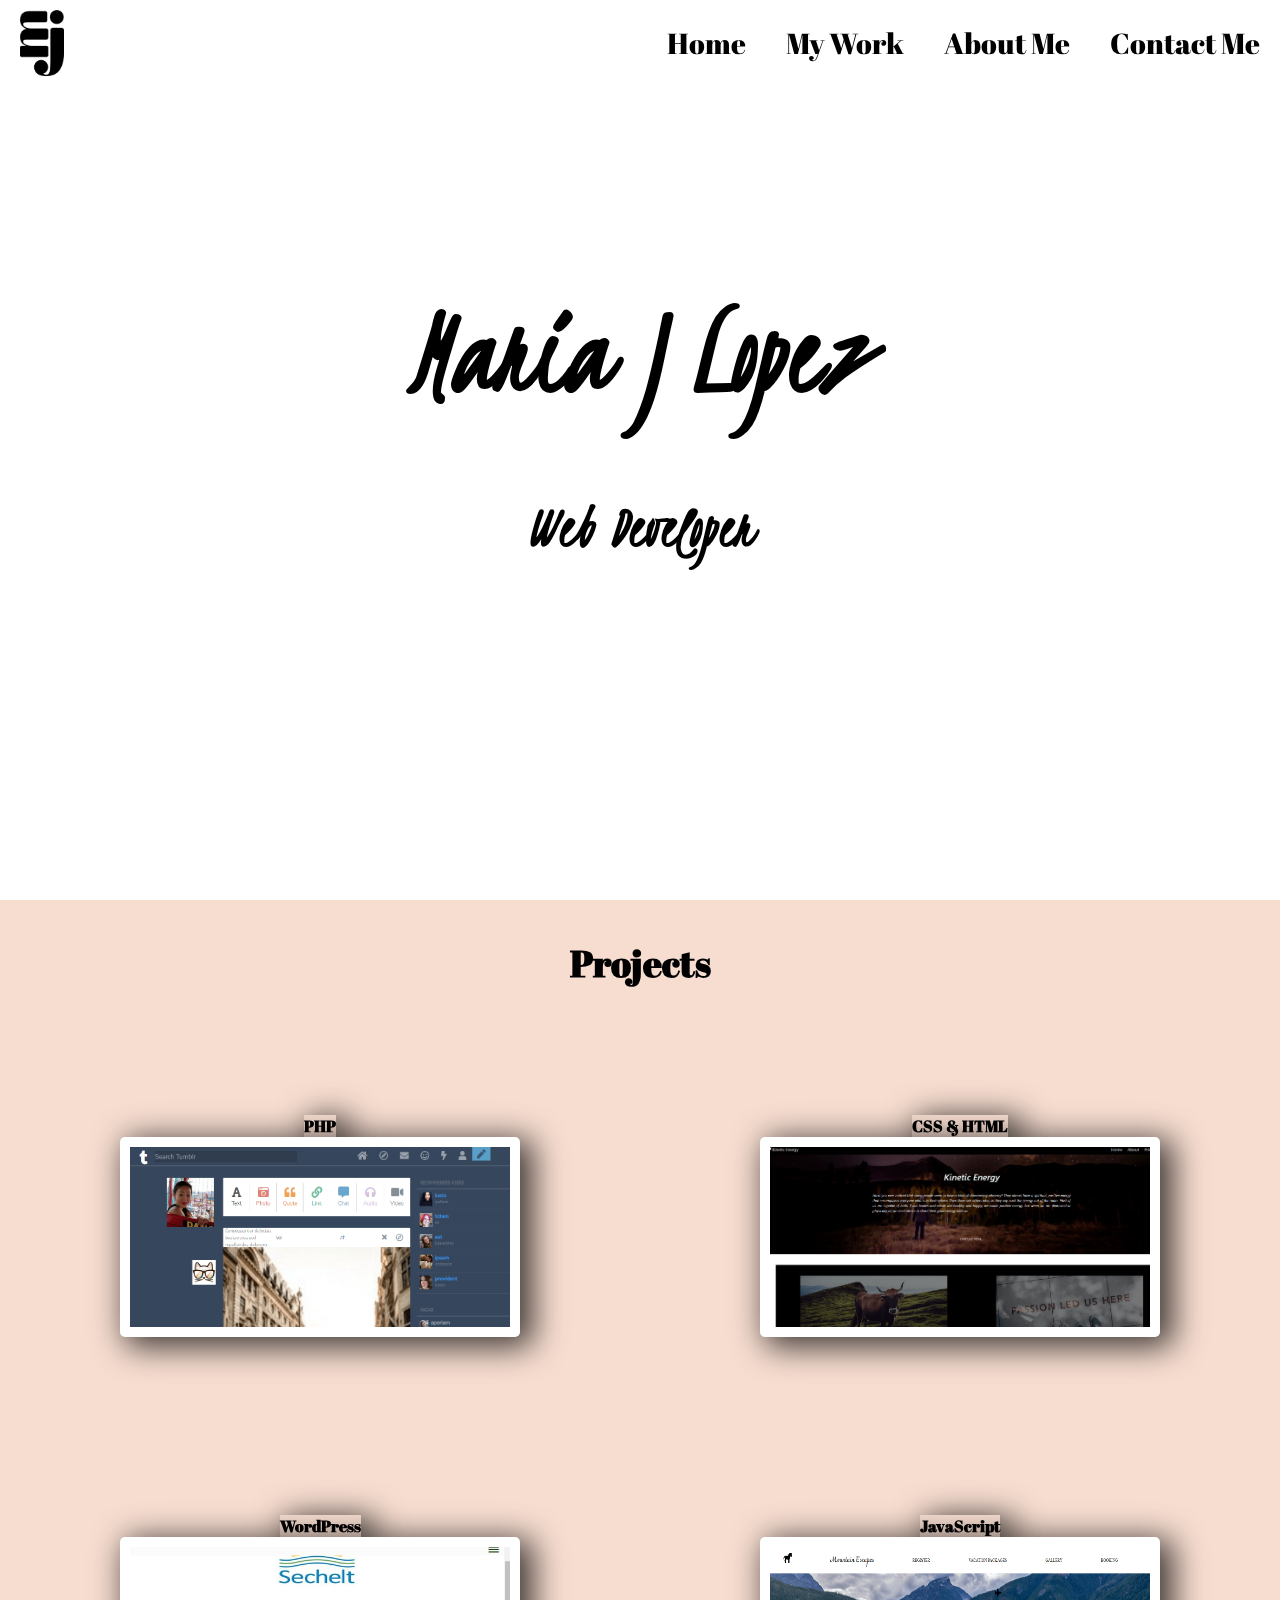
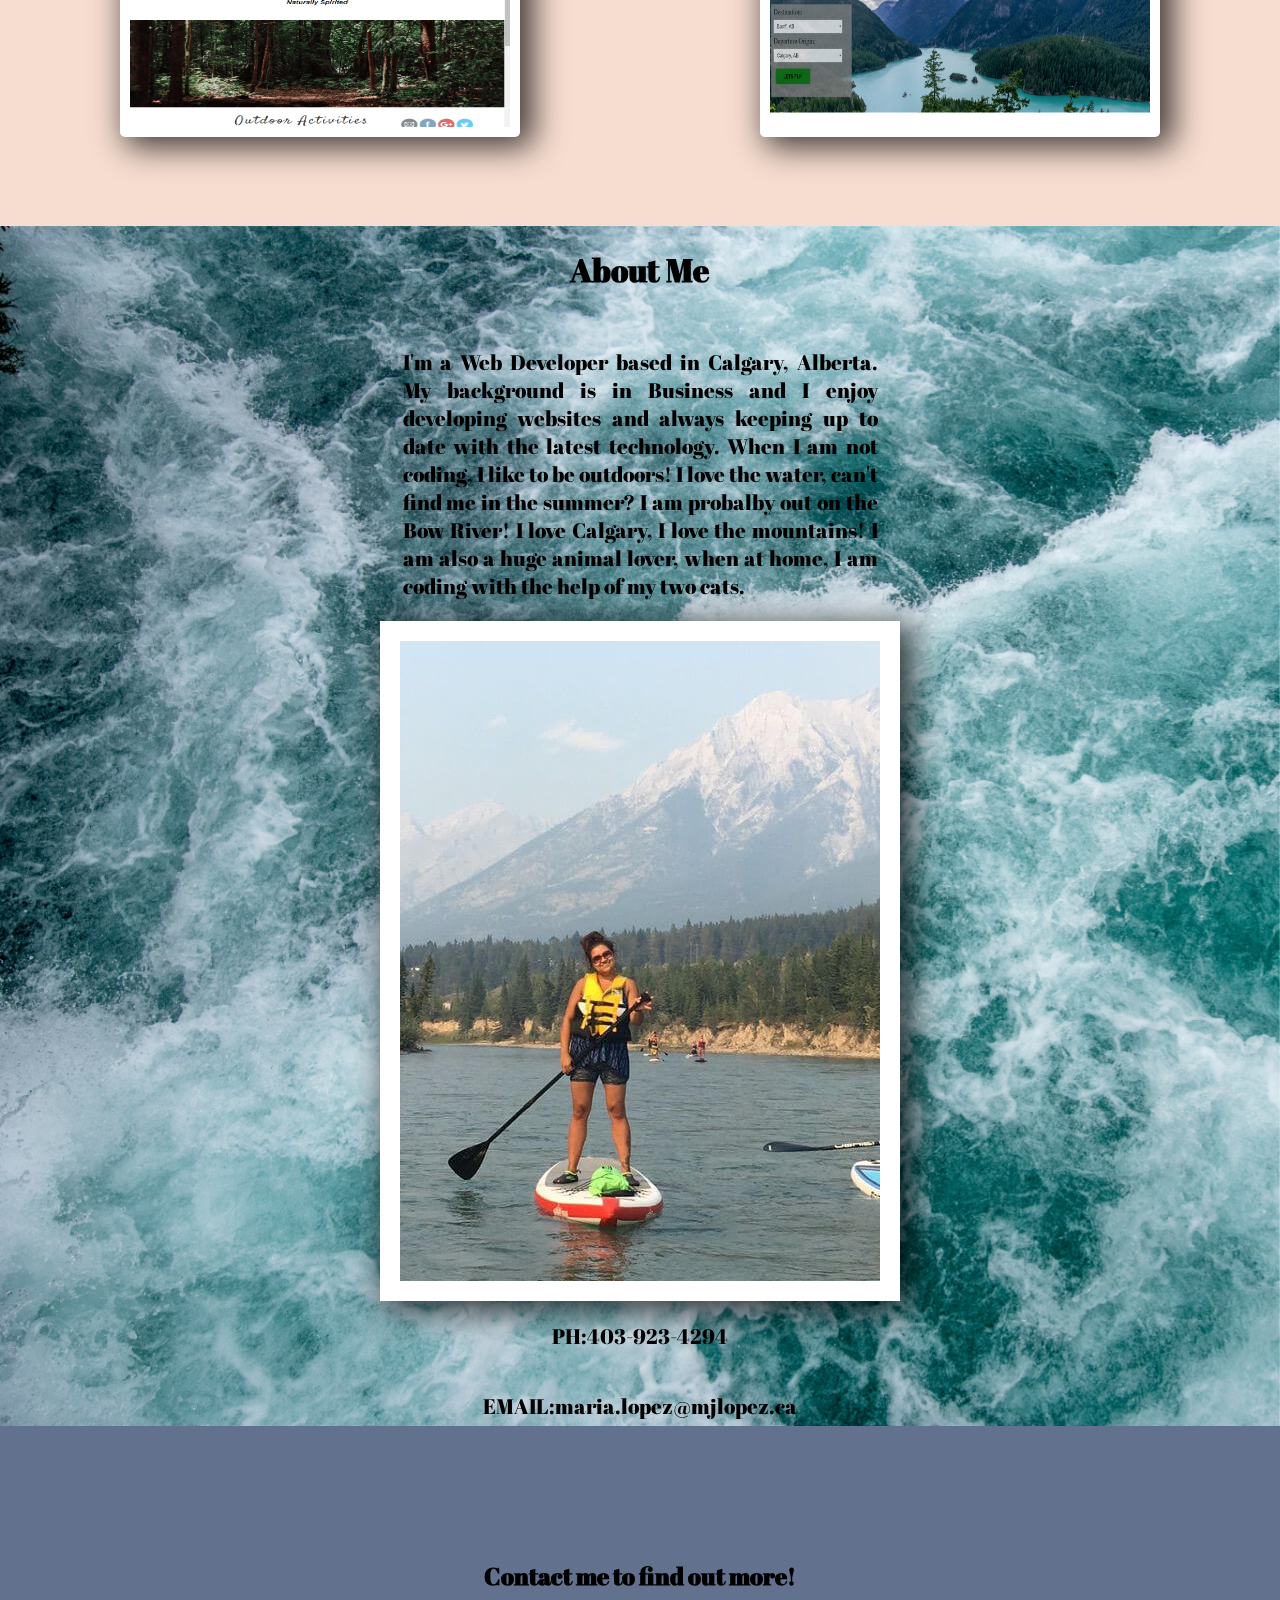
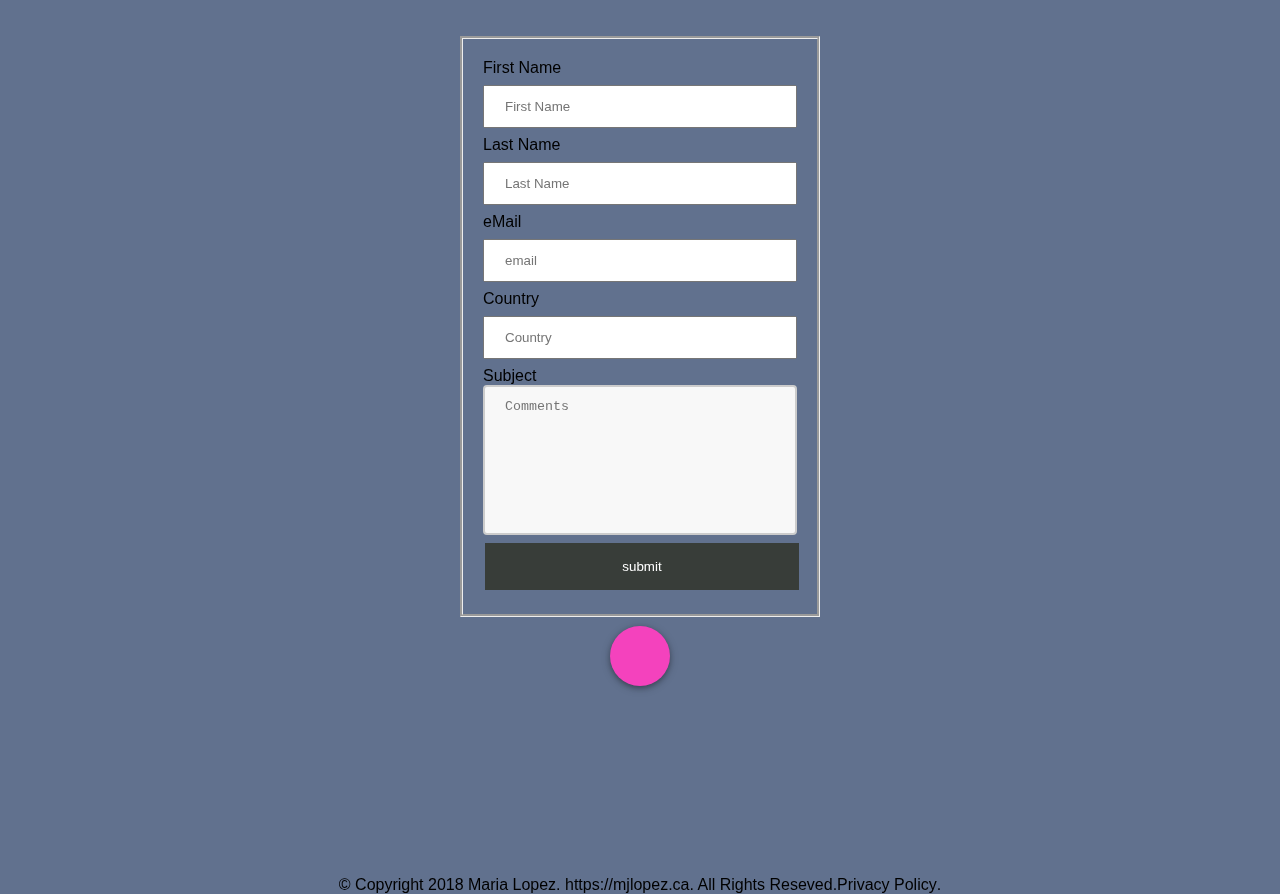
<file: index.html>
<!DOCTYPE html>
<html lang="en">
<head>
    <meta charset="UTF-8">
    <meta name="viewport" content="width=device-width, initial-scale=1.0">
    <meta http-equiv="X-UA-Compatible" content="ie=edge">
    <meta name="description" content="Web Development">
    <link rel="stylesheet" href="./styles.css">
    <link rel="stylesheet" href="./form.css">
    <link rel="stylesheet" href="./mywork.css">
    <script src="https://ajax.googleapis.com/ajax/libs/jquery/3.3.1/jquery.min.js"></script>
    <link href="https://fonts.googleapis.com/css?family=Dancing+Script:400,700" rel="stylesheet">
    <link href="https://fonts.googleapis.com/css?family=Abril+Fatface" rel="stylesheet">
    <link href="https://fonts.googleapis.com/css?family=Kristi" rel="stylesheet">
    <link href="https://fonts.googleapis.com/css?family=Amatic+SC:400,700|Cinzel:400,700,900" rel="stylesheet">
    <link rel="stylesheet" href="https://use.fontawesome.com/releases/v5.5.0/css/all.css" integrity="sha384-B4dIYHKNBt8Bc12p+WXckhzcICo0wtJAoU8YZTY5qE0Id1GSseTk6S+L3BlXeVIU" crossorigin="anonymous">
    <title> Maria J Lopez - Web Developer </title>
    <link rel="icon" href="./pictures/1x/mjlogo.png">
</head>

<div class="anchor"></div>
<body id="home">

    
    <header class="header" > 

        <div class="logo" >

            <a href="#home"> <img src="./pictures/1x/mjlogo.png" alt="logo"></a>
         
            
        </div>


        <div class="nav-titles nav-titles_black">


            <div >

                <a href="#home">Home</a> 
            
            </div>  

            <div> 

                <a href="#mywork">My Work</a> 

            </div>    

            <div >

                <a href="#aboutme">About Me</a> 

            </div>    

            
            <div >

                <a href="#contactme">Contact Me</a> 
    
            </div>   



        </div>


        <div id="ham-button" class="ham-button">

            <button id="ham-button" class="hamburger-icon">

            <i class="fas fa-bars"></i>

        </div>


        <div class="menu closed" id="menu">

               

            <li><a href="#home">Home</a> </li>  
            <li><a href="#mywork">My Work</a></li>
            <li><a href="#aboutme">About Me</a></li>
            <li><a href="#contactme">Contact Me</a></li>


            <button id="close-button" class="close-button">close</button>

        </div>

    </header>

    <main> 


        <div class="banner" id="banner">

            <div class="headliner">

                <div class="main-title" >
                
                    <h1>Maria J Lopez</h1>

        
                </div>

                <div class="experience">

                    <h2>Web Developer</h2>



                <h3 id="skills">HTML</h3>
                <h3 id="skills">CSS</h3>
                <h3 id="skills">JavaScript</h3>
                <h3 id="skills">SQL</h3>
                <h3 id="skills">PHP</h3>
                <h3 id="skills">WordPress</h3>
        
                </div>

            

            </div>



        </div>
    


    </main>

    <div class="mywork" id="mywork">

        
        <h3>Projects</h3>

    </div>  
    
    <div class="work">

        <div id="php" class="work-desc work-images">


            <a href="http://35.183.118.144/"target="_blank">PHP</a><img class="phpimg" src="./pictures/Fake-tumblr_Project.PNG" alt="tumblr project"></a>
            <p class="phptext">Problem: To recreate Tumblr, allowing users to log in, create an account and be able to post. Solution: Used HTML, CSS to recreate Tumblr appearance. Used PHP and SQL Database to be able to have users create an account, log in and create a post.</p>
    

        </div>

        <div id="csshtml" class="work-desc work-images">
    
            <a href="https://assign3-jkveivdjpq.now.sh/" target="_blank">CSS & HTML</a><img class="csshtmlimg"  src="./pictures/kinetic-energy.PNG" alt="Kinetic Energy"></a>
            <p class="csshtmltext">Problem: To create a simple responsive design. Solution: Created responsive design with CSS attributes.</p>
    
        </div>

        <div id="csshtml" class="work-desc work-images">


            <a href="http://35.202.66.211/wordpress1/" target="_blank">WordPress</a><img class="csshtmlimg" src="./pictures/wordPress.PNG" alt="WordPress"></a>
            <p class="csshtmltext">Problem: To create a visitor center site for the city of Sechelt,BC by using WordPress and the Naked theme template. Design requirements required for the template to be modified. Solution: Created the site with WordPress, modified the layout by adjusting PHP and CSS code.</p>

        </div>

        <div id="csshtml" class="work-desc work-images">

            <a href="https://websitejavascriptfinalproject-jdbfeuewmo.now.sh/" target="_blank">JavaScript</a><img class="csshtmlimg" src="./pictures/JavaScript.PNG" alt="JavaScript"></a>
            <p class="csshtmltext">Problem: To create a small vacation booking site. Site had to be animated and information auto populated by using JavaScript. Solution: Animated and auto populated the site by using JavaScript functions and loops.</p>

        </div>



    
    </div>




    <div class="bio">

        <div class="about-me" id="aboutme">

            <h2>About Me</h2>
                
            <p class="about">I'm a Web Developer based in Calgary, Alberta. My background is in Business and I enjoy developing websites and always keeping up to date with the latest technology. When I am not coding, I like to be outdoors! I love the water, can't find me in the summer? I am probalby out on the Bow River! I love Calgary, I love the mountains! I am also a huge animal lover, when at home, I am coding with the help of my two cats.</p>

            
            <img   src="./pictures/paddleboarding.jpg" alt="paddleboarding">

            <p>PH:403-923-4294</p>
            <p>EMAIL:maria.lopez@mjlopez.ca</p>
                
        </div>

    </div>    
    <div  class="form_container">
            <strong><p>Contact me to find out more!</p></strong>

        <div class="info-form">

                <script type="text/javascript">
                    var submitted=false;
                </script>
                <iframe name="hidden_iframe" id="hidden_iframe" style="display:none;" onload="if(submitted) {window.location='https://mjlopez.ca/thank_you';}"></iframe>

            <form method="POST" target="hidden_iframe" onsubmit="submitted=true;" action="https://docs.google.com/forms/d/e/1FAIpQLSdBxTMxDXrKlINQxDRTZ_k1x8WNAkUmXkzBClW58Vx4wBl5eA/formResponse">
    
                <label for="fname">First Name</label>
                <input type="text" id="fname" name="entry.788288163" placeholder="First Name" required>
    
                <label for="lname">Last Name</label>
                <input type="text" id="lname" name="entry.157244773" placeholder="Last Name" required>

                <label for="email">eMail</label>
                <input type="email" id="email" name="entry.842101922" placeholder="email" required>
    
                <label for="country">Country</label>
                <input type="text" id="country" name="entry.1615868320" placeholder="Country" required>
    
                <label for="subject">Subject</label>
                <textarea name="entry.1983868344" id="subject" placeholder="Comments" maxlength="500" cols="30" rows="10"></textarea>
    
    
                <input type="submit" value="submit">
    
    
            </form>
    
        </div>

    </div>    
    
    
    <div class="contact-info">

        <div id="contactme" class="contactlinks"><i class="fas fa-share-alt"></i>
            
                <a href="mailto:maria.lopez@mjlopez.ca"><i class="far fa-envelope"></i></a>
                <a href="https://github.com/MJLA77?tab=repositories"><i class="fab fa-github"></i></a>
                <a href="https://www.linkedin.com/in/maria-lopez-64012540/"><i class="fab fa-linkedin"></i></a>
                
        </div>

    </div>
    
    <footer>

        &copy; Copyright 2018 Maria Lopez. https://mjlopez.ca. All Rights Reseved. <a href="./privacy_policy.html">  Privacy Policy</a>.
    </footer>



    <script src="mycode.js"></script>
    <script src="myskills.js"></script>
    <script src="menuscroll.js"></script>

</body>
</html>
</file>
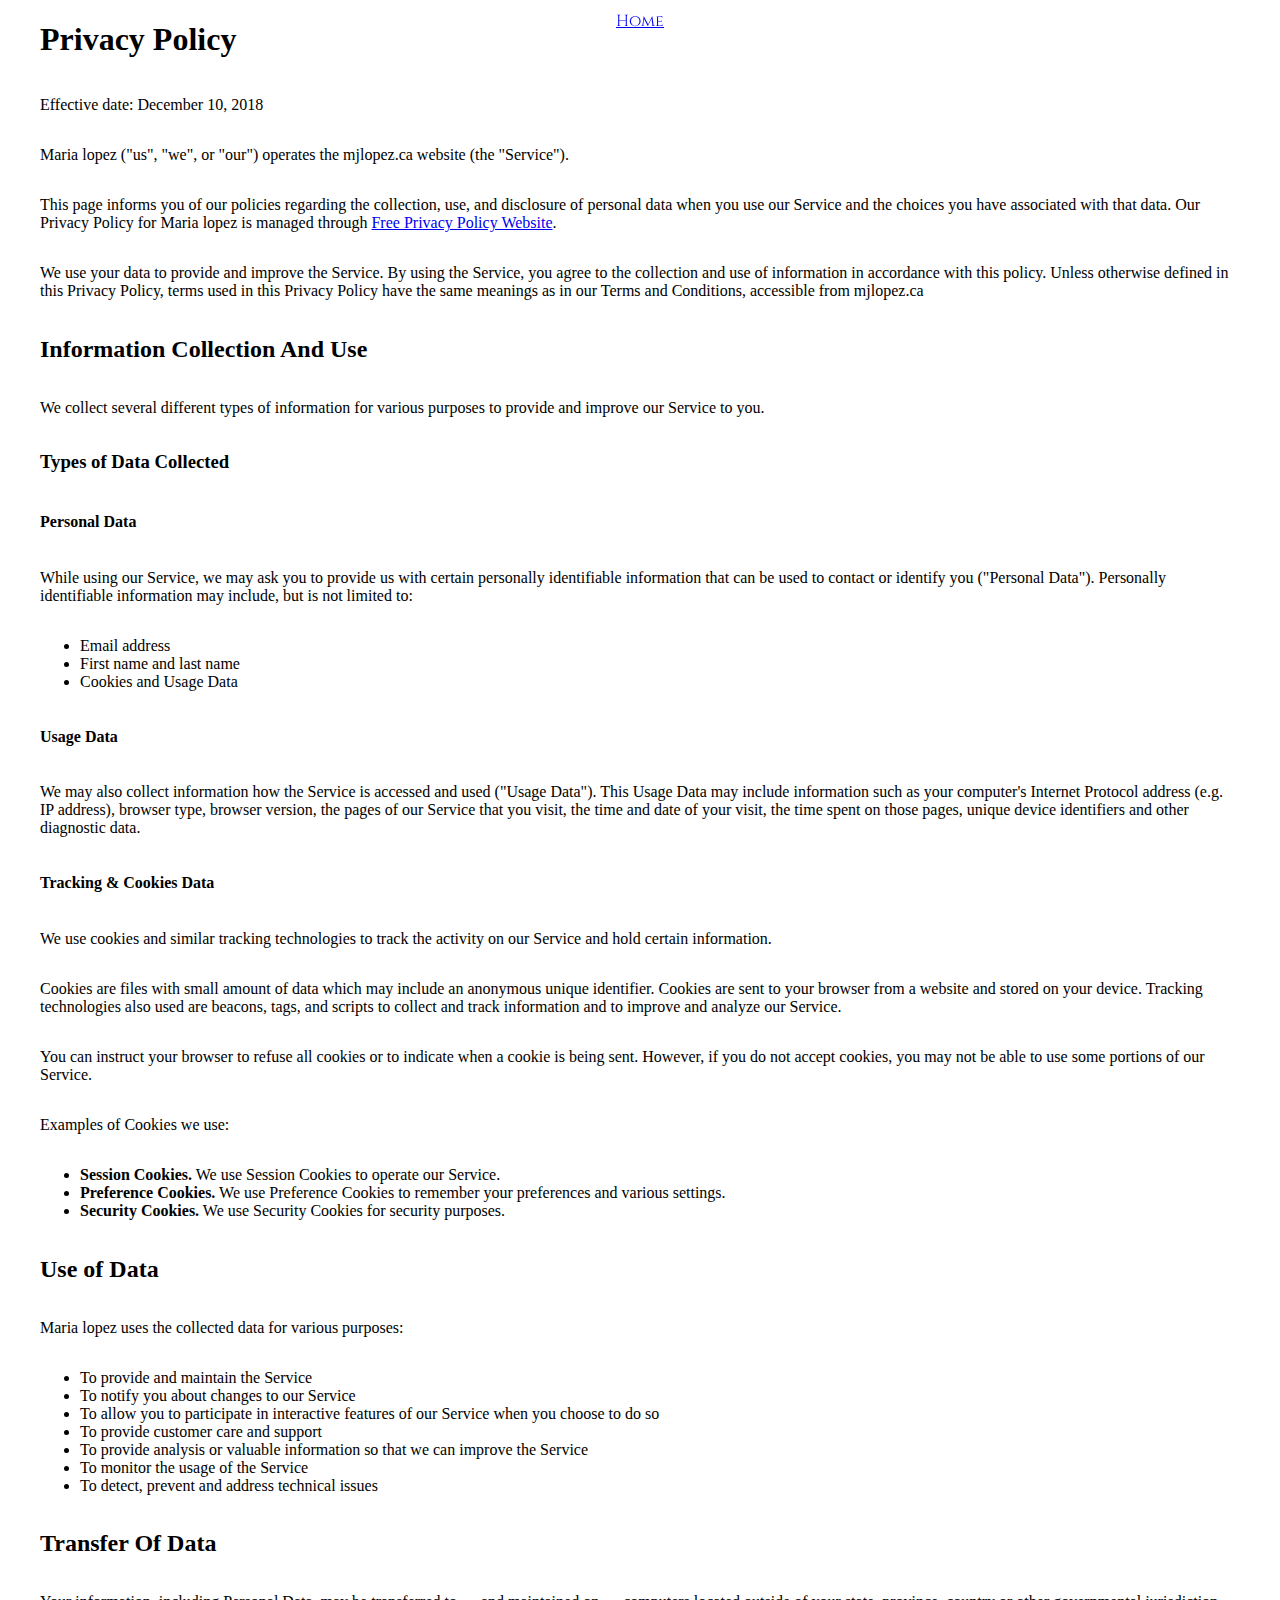
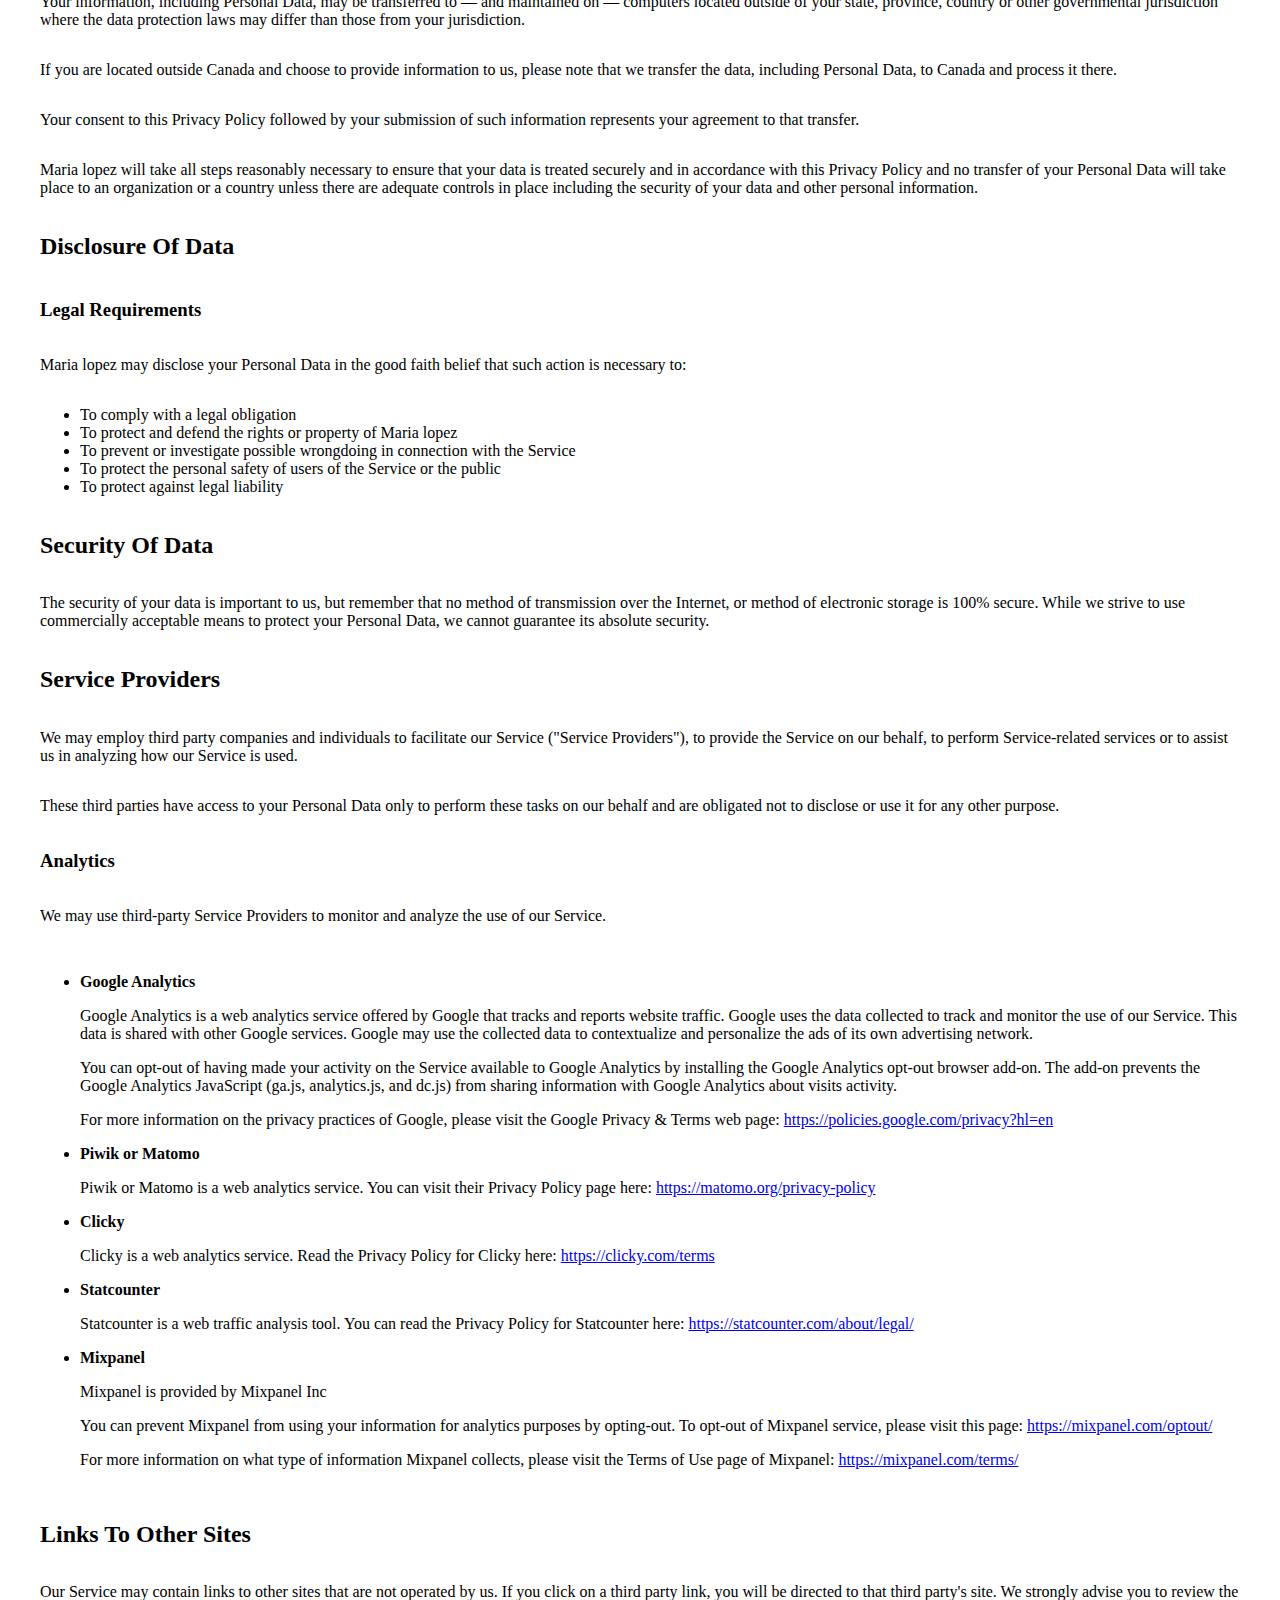
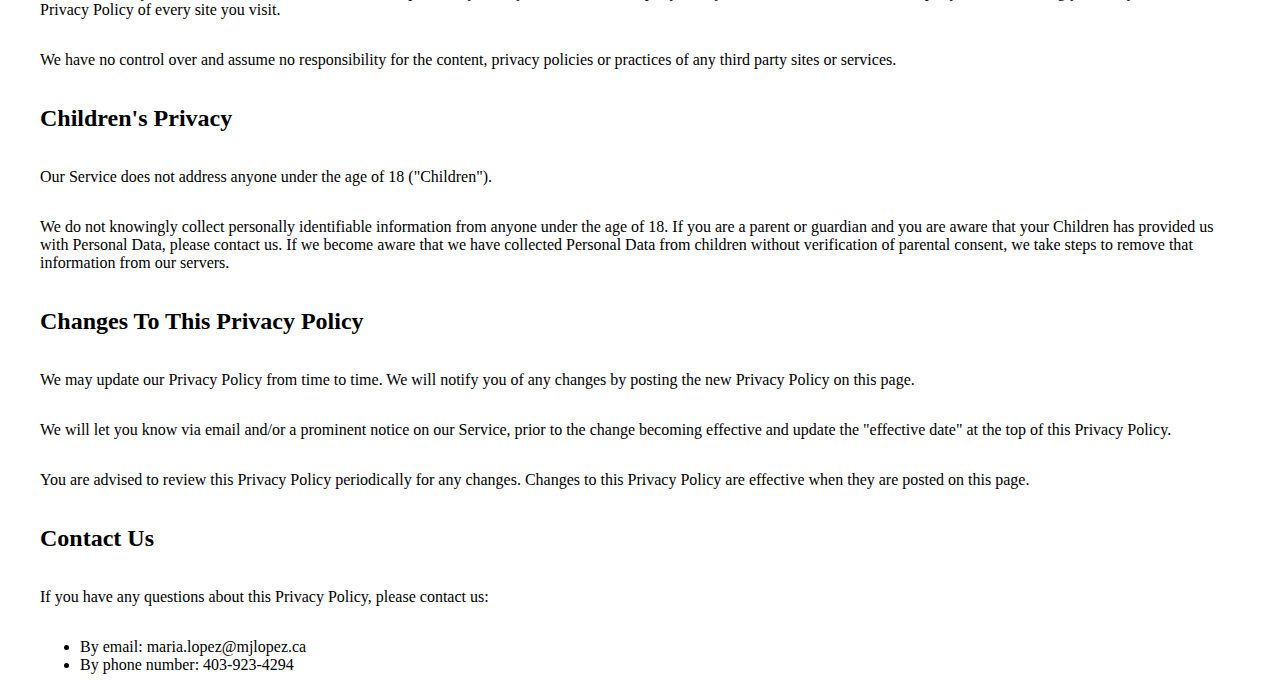
<file: privacy_policy.html>
<!DOCTYPE html>
<html lang="en">
<head>
    <meta charset="UTF-8">
    <meta name="viewport" content="width=device-width, initial-scale=1.0">
    <meta http-equiv="X-UA-Compatible" content="ie=edge">
    <link rel="stylesheet" href="./styles.css">
    <link href="https://fonts.googleapis.com/css?family=Dancing+Script:400,700" rel="stylesheet">
    <link href="https://fonts.googleapis.com/css?family=Amatic+SC:400,700|Cinzel:400,700,900" rel="stylesheet">
    <link rel="stylesheet" href="https://use.fontawesome.com/releases/v5.5.0/css/all.css" integrity="sha384-B4dIYHKNBt8Bc12p+WXckhzcICo0wtJAoU8YZTY5qE0Id1GSseTk6S+L3BlXeVIU" crossorigin="anonymous">
    <title> Maria Lopez - Web Developer </title>
    <link rel="icon" href="./pictures/Mountains.jpg">
</head>
<body>
    <header class="header" > 

        <div class="logo" >

            <!-- <img src="./pictures/LOGO.gif" alt="logo"> -->
        
            
        </div>


        <div class="nav-titles">

            <div >

                <a href="./index.html">Home</a> 
            
            </div>  

        </div>


        <div id="ham-button" class="ham-button">

            <button id="ham-button" class="hamburger-icon">

            <i class="fas fa-bars"></i>

        </div>


        <div class="menu closed" id="menu">

            <li><a href="./index.html">Home</a> </li>  

            <button id="close-button" class="close-button">close</button>

        </div>

    </header>

    <main class="privacy_policy wrapper">

            <h1>Privacy Policy</h1>


            <p>Effective date: December 10, 2018</p>
            
            
            <p>Maria lopez ("us", "we", or "our") operates the mjlopez.ca website (the "Service").</p>
            
            <p>This page informs you of our policies regarding the collection, use, and disclosure of personal data when you use our Service and the choices you have associated with that data. Our Privacy Policy  for Maria lopez is managed through <a href="https://www.freeprivacypolicy.com/free-privacy-policy-generator.php">Free Privacy Policy Website</a>.</p>
            
            <p>We use your data to provide and improve the Service. By using the Service, you agree to the collection and use of information in accordance with this policy. Unless otherwise defined in this Privacy Policy, terms used in this Privacy Policy have the same meanings as in our Terms and Conditions, accessible from mjlopez.ca</p>
            
            
            <h2>Information Collection And Use</h2>
            
            <p>We collect several different types of information for various purposes to provide and improve our Service to you.</p>
            
            <h3>Types of Data Collected</h3>
            
            <h4>Personal Data</h4>
            
            <p>While using our Service, we may ask you to provide us with certain personally identifiable information that can be used to contact or identify you ("Personal Data"). Personally identifiable information may include, but is not limited to:</p>
            
            <ul>
            <li>Email address</li><li>First name and last name</li><li>Cookies and Usage Data</li>
            </ul>
            
            <h4>Usage Data</h4>
            
            <p>We may also collect information how the Service is accessed and used ("Usage Data"). This Usage Data may include information such as your computer's Internet Protocol address (e.g. IP address), browser type, browser version, the pages of our Service that you visit, the time and date of your visit, the time spent on those pages, unique device identifiers and other diagnostic data.</p>
            
            <h4>Tracking & Cookies Data</h4>
            <p>We use cookies and similar tracking technologies to track the activity on our Service and hold certain information.</p>
            <p>Cookies are files with small amount of data which may include an anonymous unique identifier. Cookies are sent to your browser from a website and stored on your device. Tracking technologies also used are beacons, tags, and scripts to collect and track information and to improve and analyze our Service.</p>
            <p>You can instruct your browser to refuse all cookies or to indicate when a cookie is being sent. However, if you do not accept cookies, you may not be able to use some portions of our Service.</p>
            <p>Examples of Cookies we use:</p>
            <ul>
                <li><strong>Session Cookies.</strong> We use Session Cookies to operate our Service.</li>
                <li><strong>Preference Cookies.</strong> We use Preference Cookies to remember your preferences and various settings.</li>
                <li><strong>Security Cookies.</strong> We use Security Cookies for security purposes.</li>
            </ul>
            
            <h2>Use of Data</h2>
                
            <p>Maria lopez uses the collected data for various purposes:</p>    
            <ul>
                <li>To provide and maintain the Service</li>
                <li>To notify you about changes to our Service</li>
                <li>To allow you to participate in interactive features of our Service when you choose to do so</li>
                <li>To provide customer care and support</li>
                <li>To provide analysis or valuable information so that we can improve the Service</li>
                <li>To monitor the usage of the Service</li>
                <li>To detect, prevent and address technical issues</li>
            </ul>
            
            <h2>Transfer Of Data</h2>
            <p>Your information, including Personal Data, may be transferred to — and maintained on — computers located outside of your state, province, country or other governmental jurisdiction where the data protection laws may differ than those from your jurisdiction.</p>
            <p>If you are located outside Canada and choose to provide information to us, please note that we transfer the data, including Personal Data, to Canada and process it there.</p>
            <p>Your consent to this Privacy Policy followed by your submission of such information represents your agreement to that transfer.</p>
            <p>Maria lopez will take all steps reasonably necessary to ensure that your data is treated securely and in accordance with this Privacy Policy and no transfer of your Personal Data will take place to an organization or a country unless there are adequate controls in place including the security of your data and other personal information.</p>
            
            <h2>Disclosure Of Data</h2>
            
            <h3>Legal Requirements</h3>
            <p>Maria lopez may disclose your Personal Data in the good faith belief that such action is necessary to:</p>
            <ul>
                <li>To comply with a legal obligation</li>
                <li>To protect and defend the rights or property of Maria lopez</li>
                <li>To prevent or investigate possible wrongdoing in connection with the Service</li>
                <li>To protect the personal safety of users of the Service or the public</li>
                <li>To protect against legal liability</li>
            </ul>
            
            <h2>Security Of Data</h2>
            <p>The security of your data is important to us, but remember that no method of transmission over the Internet, or method of electronic storage is 100% secure. While we strive to use commercially acceptable means to protect your Personal Data, we cannot guarantee its absolute security.</p>
            
            <h2>Service Providers</h2>
            <p>We may employ third party companies and individuals to facilitate our Service ("Service Providers"), to provide the Service on our behalf, to perform Service-related services or to assist us in analyzing how our Service is used.</p>
            <p>These third parties have access to your Personal Data only to perform these tasks on our behalf and are obligated not to disclose or use it for any other purpose.</p>
            
            <h3>Analytics</h3>
            <p>We may use third-party Service Providers to monitor and analyze the use of our Service.</p>    
            <ul>
                    <li>
                    <p><strong>Google Analytics</strong></p>
                    <p>Google Analytics is a web analytics service offered by Google that tracks and reports website traffic. Google uses the data collected to track and monitor the use of our Service. This data is shared with other Google services. Google may use the collected data to contextualize and personalize the ads of its own advertising network.</p>
                    <p>You can opt-out of having made your activity on the Service available to Google Analytics by installing the Google Analytics opt-out browser add-on. The add-on prevents the Google Analytics JavaScript (ga.js, analytics.js, and dc.js) from sharing information with Google Analytics about visits activity.</p>                <p>For more information on the privacy practices of Google, please visit the Google Privacy & Terms web page: <a href="https://policies.google.com/privacy?hl=en">https://policies.google.com/privacy?hl=en</a></p>
                </li>
                            <li>
                    <p><strong>Piwik or Matomo</strong></p>
                    <p>Piwik or Matomo is a web analytics service. You can visit their Privacy Policy page here: <a href="https://matomo.org/privacy-policy">https://matomo.org/privacy-policy</a></p>
                </li>
                        <li>
                    <p><strong>Clicky</strong></p>
                    <p>Clicky is a web analytics service. Read the Privacy Policy for Clicky here: <a href="https://clicky.com/terms">https://clicky.com/terms</a></p>
                </li>
                        <li>
                    <p><strong>Statcounter</strong></p>
                    <p>Statcounter is a web traffic analysis tool. You can read the Privacy Policy for Statcounter here: <a href="https://statcounter.com/about/legal/">https://statcounter.com/about/legal/</a></p>
                </li>
                            <li>
                    <p><strong>Mixpanel</strong></p>
                    <p>Mixpanel is provided by Mixpanel Inc</p>
                    <p>You can prevent Mixpanel from using your information for analytics purposes by opting-out. To opt-out of Mixpanel service, please visit this page: <a href="https://mixpanel.com/optout/">https://mixpanel.com/optout/</a></p>
                    <p>For more information on what type of information Mixpanel collects, please visit the Terms of Use page of Mixpanel: <a href="https://mixpanel.com/terms/">https://mixpanel.com/terms/</a></p>
                </li>
                </ul>
            
            
            <h2>Links To Other Sites</h2>
            <p>Our Service may contain links to other sites that are not operated by us. If you click on a third party link, you will be directed to that third party's site. We strongly advise you to review the Privacy Policy of every site you visit.</p>
            <p>We have no control over and assume no responsibility for the content, privacy policies or practices of any third party sites or services.</p>
            
            
            <h2>Children's Privacy</h2>
            <p>Our Service does not address anyone under the age of 18 ("Children").</p>
            <p>We do not knowingly collect personally identifiable information from anyone under the age of 18. If you are a parent or guardian and you are aware that your Children has provided us with Personal Data, please contact us. If we become aware that we have collected Personal Data from children without verification of parental consent, we take steps to remove that information from our servers.</p>
            
            
            <h2>Changes To This Privacy Policy</h2>
            <p>We may update our Privacy Policy from time to time. We will notify you of any changes by posting the new Privacy Policy on this page.</p>
            <p>We will let you know via email and/or a prominent notice on our Service, prior to the change becoming effective and update the "effective date" at the top of this Privacy Policy.</p>
            <p>You are advised to review this Privacy Policy periodically for any changes. Changes to this Privacy Policy are effective when they are posted on this page.</p>
            
            
            <h2>Contact Us</h2>
            <p>If you have any questions about this Privacy Policy, please contact us:</p>
            <ul>
                    <li>By email: maria.lopez@mjlopez.ca</li>
                      
                    <li>By phone number: 403-923-4294</li>
                    </ul>



    </main>
</file>
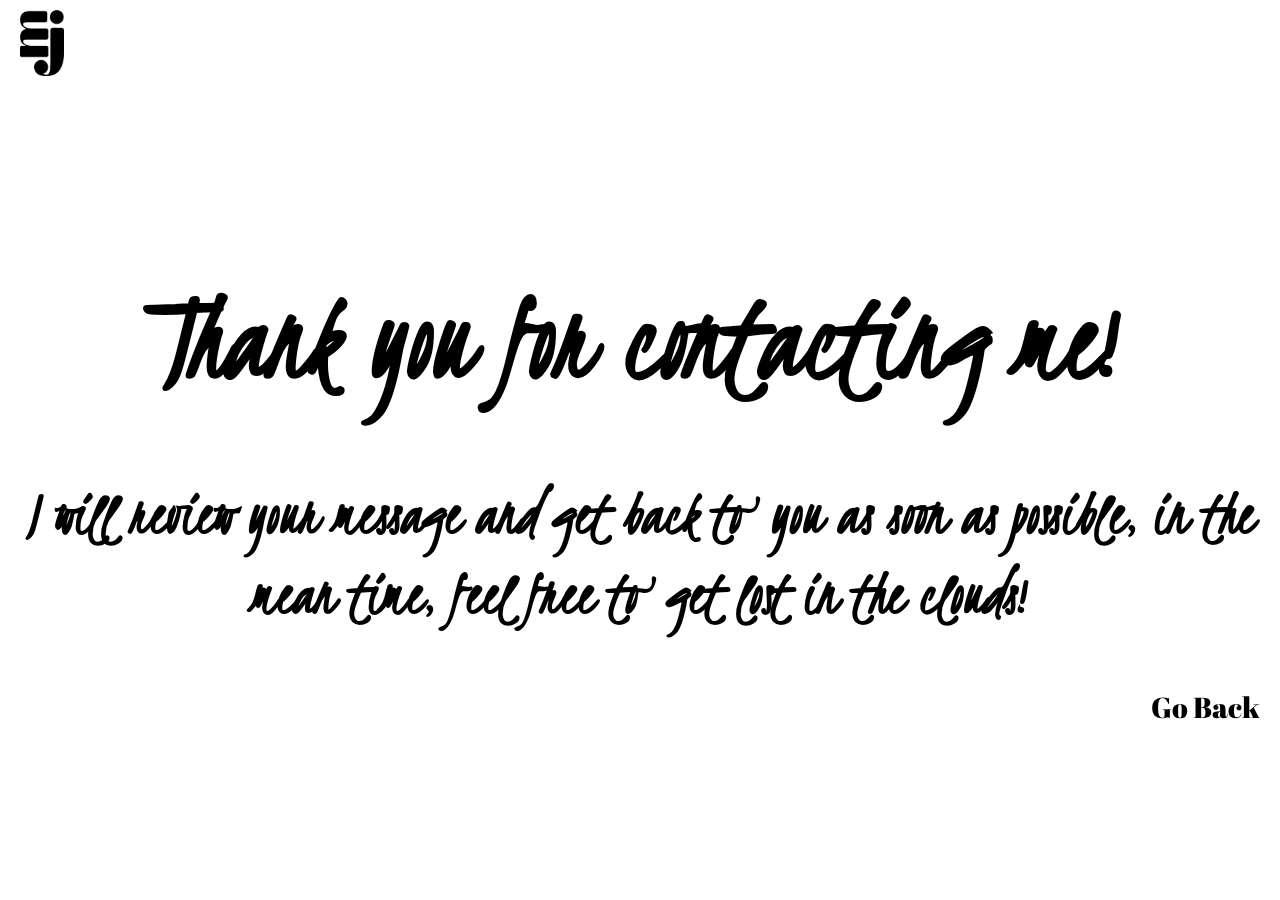
<file: thank_you.html>
<!DOCTYPE html>
<html lang="en">
<head>
    <meta charset="UTF-8">
    <meta name="viewport" content="width=device-width, initial-scale=1.0">
    <meta http-equiv="X-UA-Compatible" content="ie=edge">
    <meta name="description" content="Web Development">
    <link rel="stylesheet" href="./styles.css">
    <link rel="stylesheet" href="./form.css">
    <link rel="stylesheet" href="./mywork.css">
    <script src="https://ajax.googleapis.com/ajax/libs/jquery/3.3.1/jquery.min.js"></script>
    <link href="https://fonts.googleapis.com/css?family=Dancing+Script:400,700" rel="stylesheet">
    <link href="https://fonts.googleapis.com/css?family=Abril+Fatface" rel="stylesheet">
    <link href="https://fonts.googleapis.com/css?family=Kristi" rel="stylesheet">
    <link href="https://fonts.googleapis.com/css?family=Amatic+SC:400,700|Cinzel:400,700,900" rel="stylesheet">
    <link rel="stylesheet" href="https://use.fontawesome.com/releases/v5.5.0/css/all.css" integrity="sha384-B4dIYHKNBt8Bc12p+WXckhzcICo0wtJAoU8YZTY5qE0Id1GSseTk6S+L3BlXeVIU" crossorigin="anonymous">
    <title> Maria J Lopez - Web Developer </title>
    <link rel="icon" href="./pictures/1x/mjlogo.png">
</head>

<div class="anchor"></div>
<body id="home">

    
    <header class="header" > 

        <div class="logo" >

            <a href="./index.html"> <img src="./pictures/1x/mjlogo.png" alt="logo"></a>
         
            
        </div>


        <div class="thankyounav nav-titles nav-titles_black">



        </div>


        <div id="ham-button" class="ham-button">

            <button id="ham-button" class="hamburger-icon">

            <!-- <i class="fas fa-bars"></i> -->

        </div>


        <div class="menu closed" id="menu">

               

            <li><a href="#home">Home</a> </li>  
            <li><a href="#mywork">My Work</a></li>
            <li><a href="#aboutme">About Me</a></li>
            <li><a href="#contactme">Contact Me</a></li>


            <button id="close-button" class="close-button">close</button>

        </div>

    </header>

    <main> 

            <div class="banner" id="banner">

                <div class="headliner">
        
                    <div class="thank-you main-title" >
                        
                        <h1>Thank you for contacting me!</h1>
        
                
                    </div>
        
                    <div class="thankyou1 experience">
        
                        <h2>I will review your message and get back to you as soon as possible, in the mean time,
                                feel free to get lost in the clouds!
                        </h2>


                        <div class="goback nav-titles nav-titles_black">


                                <div >
                    
                                    <a href="./index.html">Go Back</a> 
                                
                                </div>  

                        </div> 
                  
        
        
        

                
                    </div>
        
                    
        
                </div>
        
        
        
            </div>
            
        
        
        </main>
</file>
<file: styles.css>
/* GENERAL  */

* {
    box-sizing: border-box;
}
html {

    scroll-behavior: smooth;

}
body {

    margin: 0;
}

.wrapper {

    width: 100%;
    margin: 0 auto;
    max-width: 1200px;
}

input, textarea, select, button {
    width : 150px;
    margin: 0;
    -webkit-box-sizing: border-box; /* For legacy WebKit based browsers */
    -moz-box-sizing: border-box; /* For legacy (Firefox <29) Gecko based browsers */
    box-sizing: border-box;
  }

/* HEADER */

.header {

    display: flex;
    flex-direction: row;
    align-items: center;
    justify-content: space-evenly;
    font-family: 'Cinzel', serif;
    /* border-bottom: 5px solid black; */
    width: 100%;
    margin-top: 10px;
    position: fixed;
    color: black;
    z-index: 10;
    /* margin-top:20px; */
    border-radius: 50px;
    
}

.logo img{

    width: 20%;
    display: flex;
    flex-direction: row;
    align-items: center;
    margin-left: 20px;
    font-size: .001em;
    margin-top:0;
    
}


.nav-titles_black {

    width: 100%;
    display: flex;
    flex-direction: row;
    align-items: center;
    justify-content: flex-end;
    font-family: 'Abril Fatface', cursive;
    font-size: 1.5em;
    
}

.nav-titles_black a {

    padding: 20px;
    text-decoration: none;
    font-size: 1.2em;
    color: black;
    
}

.nav-titles_opacity {

    width: 100%;
    display: flex;
    flex-direction: row;
    align-items: center;
    justify-content: flex-end;
    font-family: 'Abril Fatface', cursive;
    font-size: 1.5em;    
}

.nav-titles_opacity a {

    padding: 20px;
    text-decoration: none;
    font-size: 1.2em;
    color: black;
    opacity: .5;

}



.nav-titles a:hover {
    transform: scale(1.1);
}

.nav-titles h3 {

    float: right;
    padding: 20px;
}

.hamburger-icon {

    display: none;
}

.button{

    display: inline-block;
    text-align: right;
    align-self: flex-end;
    cursor: pointer;

}

.menu {

    
    position: absolute;
    top: 0;
    left: 0;
    background:url(./pictures/Mountains.jpg) no-repeat;
    background-size: 100%;
    display: none;
    padding: 10px;
    height: 700px;
    width: 100%;
    font-size:.8em;
    list-style: none;
    z-index: 100000;
    transition: 0.4s;
    transform:translate(0px,0px);

    

}

.closed {
    
    transform: translate(0 , -200px);
   
   }
   
#close-button {
   
    height: 100px;
    background: transparent;
    color: white;
    display: inline-block;
    margin-bottom: 0;
    border: none;
    text-transform: uppercase;
    font-size: 1em;
    cursor: pointer;
   
   }

#close-button:hover {

    transform:scale(1.1);
}



/* MAIN */

main {

    display: flex;
    flex-direction: row;
    align-items: center;
}

main.privacy_policy {
    flex-direction: column;
    align-items: flex-start;
}

.skills {
    display: flex;
    flex-direction: column;
    align-items: center;
    font-family: 'Cinzel', serif;

    width: 25%;

}

.skills h3 {

    width: 200px;
    height: 40px;
    background: black;
    color: white;
    border-radius: 50%;
    text-align: center;
    vertical-align: center;
}

.home {

    display: flex;
    flex-direction: column;
    align-items: flex-start;
    justify-content: center;
    background-size: cover;
    height: 100vh;
    width: 75%;

}



.banner {
    position: relative;
    height: 100vh;
    width: 100%;
    overflow: hidden;
    display: flex;
    justify-content: center;
    color: #fff;
  }
  .banner:after{
    content: '';
    position: absolute;
    z-index: -1;
    left: 0;
    bottom: 0;
  }
  .banner:before{
    content: '';
    width: 100%;
    height: 100%;
    position: absolute;
    top: 0;
    left: 0;
    -webkit-backface-visibility: hidden;
    -moz-backface-visibility: hidden;
    -ms-backface-visibility: hidden;
    backface-visibility:hidden;
  
    -webkit-transform: translateZ(0) scale(1.0, 1.0);
    -moz-transform:translateZ(0) scale(1.0, 1.0);
    -ms-transform:translateZ(0) scale(1.0, 1.0);
    -o-transform:translateZ(0) scale(1.0, 1.0);
     transform: translateZ(0) scale(1.0, 1.0);
     background-image: url("https://images.unsplash.com/photo-1502747812021-0ae746b6c23f?ixlib=rb-1.2.1&ixid=eyJhcHBfaWQiOjEyMDd9&auto=format&fit=crop&w=1350&q=80");
  
    -webkit-background-size: cover ;
     background-size: cover ;
  
     background-attachment: fixed;
     animation: increase 50s linear 10ms infinite;
  
    -webkit-transition: all 0.2s ease-in-out;
     -moz-transition: all 0.2s ease-in-out;
     -ms-transition: all 0.2s ease-in-out;
     -o-transition: all 0.2s ease-in-out;
     transition: all 0.2s ease-in-out;
     z-index: -2;
  
  }
  
  @-webkit-keyframes increase {
      0%{transform: scale(1)}
      50%{transform: scale(1.5)}
      100%{transform: scale(1)}
  }
  @-moz-keyframes increase {
      0%{transform: scale(1)}
      50%{transform: scale(1.5)}
      100%{transform: scale(1)}
  }
  @keyframes increase {
      0%{transform: scale(1)}
      50%{transform: scale(1.5)}
      100%{transform: scale(1)}
  }




.headliner {

    display: flex;
    flex-direction: column;
    align-items: center;
    justify-content: center;
}

.main-title {

    font-family: 'Kristi', cursive;
    color:black;
    /* margin-left: 100px; */

}

.main-title h1{

    margin-bottom: 2px;
    font-size: 8em;

}

.experience {


    font-family: 'Cinzel', serif;
    /* margin-left: 100px; */
    text-align: center;
    color:black;
    

}
.experience h2 {
    font-family: 'Kristi', cursive;
    font-size: 4em;
}

.bio {

    display: flex;
    flex-direction: row;
    align-items: center;
    justify-content: center;
}

.about {
    width: 475px;
    text-align: justify;
}

.about-me {

    display: flex;
    flex-direction: column;
    align-items: center;
    text-align: center;
    font-family: 'Abril Fatface', cursive;
    /* font-size: 2em; */
    width: 100%;
    /* background-color: #f3cfc3;
    background-image: url(./pictures/river.jpg);
    background-size:cover;
    background-position: 50% 50%; */
    
    /* height: 800px; */
    /* padding: 20px; */
}

.about-me h2 {

    font-family: 'Abril Fatface', cursive;
    font-size: 2em;
    color: black;
    padding: 10px;    
}

.about-me p {

    color: black;
    font-size: 1.3em;
}

.about-me img {
    box-shadow: 9px 6px 32px 4px rgba(0,0,0,0.75);
    padding: 20px;
    background-color: white;
}


.about-me {
    position: relative;
    height: 1200px;
    width: 100%;
    overflow: hidden;
    display: flex;
    justify-content: center;
    color: #fff;
  }
  .about-me:after{
    content: '';
    position: absolute;
    z-index: -1;
    left: 0;
    bottom: 0;
  }
  .about-me:before{
    content: '';
    width: 100%;
    height: 100%;
    position: absolute;
    top: 0;
    left: 0;
    -webkit-backface-visibility: hidden;
    -moz-backface-visibility: hidden;
    -ms-backface-visibility: hidden;
    backface-visibility:hidden;
  
    -webkit-transform: translateZ(0) scale(1.0, 1.0);
    -moz-transform:translateZ(0) scale(1.0, 1.0);
    -ms-transform:translateZ(0) scale(1.0, 1.0);
    -o-transform:translateZ(0) scale(1.0, 1.0);
     transform: translateZ(0) scale(1.0, 1.0);
     background-image: url("./pictures/river.jpg");
  
    -webkit-background-size: cover ;
     background-size: cover ;
  
     background-attachment: fixed;
     animation: increase 50s linear 10ms infinite;
  
    -webkit-transition: all 0.2s ease-in-out;
     -moz-transition: all 0.2s ease-in-out;
     -ms-transition: all 0.2s ease-in-out;
     -o-transition: all 0.2s ease-in-out;
     transition: all 0.2s ease-in-out;
     z-index: -2;
  
  }
  
  @-webkit-keyframes increase {
      0%{transform: scale(1)}
      50%{transform: scale(1.5)}
      100%{transform: scale(1)}
  }
  @-moz-keyframes increase {
      0%{transform: scale(1)}
      50%{transform: scale(1.5)}
      100%{transform: scale(1)}
  }
  @keyframes increase {
      0%{transform: scale(1)}
      50%{transform: scale(1.5)}
      100%{transform: scale(1)}
  }


/* MID SECTION */


.mywork {

    font-family: 'Abril Fatface', cursive;
    display: flex;
    flex-direction: row;
    align-items: center;
    justify-content: center;
    background-color: #f7ddd0;
    font-size: 2em;
}

.work {

   display: flex;
   flex-wrap: wrap;
   width:100%;
   flex-direction: row;
   align-items: center;
   justify-content: center;
   height: 100%;
   background-color: #f7ddd0;

}


.work-images img {

    height:200px;
    width: 400px; 
    box-shadow: 9px 6px 32px 4px rgba(0,0,0,0.75);
    padding: 10px;
    background-color:white;
    border-radius: 5px;

}

.work-desc {
    
    font-family: 'Cinzel', serif;
    display: flex;
    flex-direction: column;
    align-items: center;
    justify-content: center;
    height: 400px;
    width: 50%;
    /* padding: 20px; */

}

.work-desc a{

    text-decoration: none;
    color: black;
    font-weight: bold;
    font-family: 'Abril Fatface', cursive;
    box-shadow: 9px 6px 32px 4px rgba(0,0,0,0.75);

}

.work-desc p {
    width:400px;
    font-weight: bold;
}

#skills {
    color: #fff;
    text-transform: uppercase;
    text-decoration: none;
    letter-spacing: 0.15em;
    
    display: inline-block;
    padding: 15px 20px;
    position: relative;
  }
  #skills:after {    
    background: none repeat scroll 0 0 transparent;
    bottom: 0;
    content: "";
    display: block;
    height: 2px;
    left: 50%;
    position: absolute;
    background: #fff;
    transition: width 0.3s ease 0s, left 0.3s ease 0s;
    width: 0;
  }
  #skills:hover:after { 
    width: 100%; 
    left: 0; 
  }
/* #skills {

} */

/* FOOTER */


.contact-info {

   display: flex;
   flex-direction: row;
   justify-content: center;
   width: 100%;
   height: 250px;
   background-color: #61718e;

}


.contactlinks {

    -webkit-transition: 0.4s;
    -moz-transition: 0.4s;
    transition: 0.4s;
    right: 50px;
    bottom: 50px;
    width: 60px;
    height: 60px;
    text-align: center;
    line-height: 60px;
    border-radius: 50%;
    background-color: #f442bd;
    color: #FFFFFF;
    font-size: 24px;
    box-shadow: 0 2px 5px 0 rgba(0, 0, 0, 0.26), 0 2px 10px 0 rgba(0, 0, 0, 0.22);
    cursor: pointer;
   
  } 


  .contactlinks:hover {
    background: #d81558;
    box-shadow: 0 5px 11px 0 rgba(0, 0, 0, 0.28), 0 4px 15px 0 rgba(0, 0, 0, 0.25);
  }
  .contactlinks a {
    -webkit-transition: 0.4s;
    -moz-transition: 0.4s;
    transition: 0.4s;
    opacity: 0;
    width: 0px;
    height: 0px;
    text-align: center;
    line-height: 50px;
    border-radius: 50%;
    color: #FFFFFF;
    font-size: 24px;
    box-shadow: 0 2px 5px 0 rgba(0, 0, 0, 0.26), 0 2px 10px 0 rgba(0, 0, 0, 0.22);
    cursor: pointer;
  }
  .contactlinks a:hover {
    box-shadow: 0 5px 11px 0 rgba(0, 0, 0, 0.28), 0 4px 15px 0 rgba(0, 0, 0, 0.25);
  }
  .contactlinks a:nth-child(2) {
    -webkit-transition-delay: 0.3s;
    -moz-transition-delay: 0.3s;
    transition-delay: 0.3s;
    right: 30px;
    bottom: 30px;
    background: #55acee;
  }
  .contactlinks a:nth-child(3) {
    -webkit-transition-delay: 0.4s;
    -moz-transition-delay: 0.4s;
    transition-delay: 0.4s;
    right: 30px;
    bottom: 30px;
    background: #dc4e41;
  }
  .contactlinks a:nth-child(4) {
    -webkit-transition-delay: 0.5s;
    -moz-transition-delay: 0.5s;
    transition-delay: 0.5s;
    right: 30px;
    bottom: 30px;
    background: rgb(255, 249, 249);
  }
  .contactlinks:hover a {
    opacity: 1;
    width: 50px;
    height: 50px;
  }
  .contactlinks:hover a:nth-child(2) {
    right: 80px;
    bottom: 0px;
  }
  .contactlinks:hover a:nth-child(2):hover {
    -webkit-transition-delay: 0s;
    -moz-transition-delay: 0s;
    transition-delay: 0s;
    background: #3ea1ec;
  }
  .contactlinks:hover a:nth-child(3) {
    right: 65px;
    bottom: 65px;
  }
  .contactlinks:hover a:nth-child(3):hover {
    -webkit-transition-delay: 0s;
    -moz-transition-delay: 0s;
    transition-delay: 0s;
    background: #d83a2b;
  }
  .contactlinks:hover a:nth-child(4) {
    right: 0px;
    bottom: 80px;
  }
  .contactlinks:hover a:nth-child(4):hover {
    -webkit-transition-delay: 0s;
    -moz-transition-delay: 0s;
    transition-delay: 0s;
    background: #323232;
  }

.contactlinks i{

    padding:20px;
    color: black;
    
}

footer {
    display: flex;
    flex-direction: row;
    justify-content: center;
    color: black;
    font-family: "Roboto", sans-serif;
    background-color: #61718e;
}

footer a {
    color: black;
    text-decoration: none;
}

/* MEDIA */

@media (max-width:1110px) {


    .thank-you {
        font-size: .9em;
    }

    .nav-titles {
        display: none;
    }


    header img {
        margin-left: 0;
    }

    .work {

        display: flex;
        flex-direction: column;
        align-items: center;
        justify-content: center;
        height: 100%;  
     }


     .ham-button {

        display: flex;
        justify-content: flex-end;
        align-items: center; 
        width: 100%;
        
   
}

    .hamburger-icon {

        display: flex;
        margin: 0;
        border: none;
        background: transparent;
        width: 50px;
    
        
}

    .hamburger-icon:active{
        outline: none;
        border:black;
}

    .hamburger-icon i {

        font-size: 3em;
        color: black;
        cursor: pointer;
}

    .menu {
        display: flex;
        flex-direction: column;
        justify-content: center;
        align-items: center;
   
}

    .menu a {

        display: inline-block;
        text-decoration: none;
        font-size: 1.5em;
        color: white;
        padding:40px;
    
    
}

    .closed {

        transform: translate(0px, -1000px)
}

    .menu a:hover {

        transform: scale(1.1);
}

    
}

@media (max-width:962px){
    .thank-you {
        font-size: .5em;
    }
}





@media (max-width:877px) { 


    .thank-you {
        font-size: 1em;
    }


    .headliner h1 {
        font-size: 6em;


}

    .headliner h3 {
       display: none;


}

}

@media (max-width:735px) { 



.headliner h1 {
    font-size: 5em;


}

/* .main-title{

    margin-left: 10px;
   
} */

.about-me p {

    font-size: .8em;
    width: 400px;
    
}

footer {
    font-size: .5em;
}


}

@media (max-width:556px) {

    .thank-you {
        font-size: .5em;
    }

    .thankyou1 {
        font-size: .5em;
    }

    .about-me img {
        width: 400px;
        height: 500px;
    }

}
</file>
<file: form.css>
.form_container {

    display: flex;
    flex-direction: column;
    justify-content: center;
    align-items: center;
    height: 800px;
    background-color: #61718e;

}

.form_container p {

    font-family: 'Abril Fatface', cursive;
    font-size: 1.5em;
}

form {
    padding: 20px;
    border-style: groove;
    margin: 20px;
}

input {
    width: 50%;
}

input[type=text], input[type=email] {
    width: 100%;
    padding: 12px 20px;
    margin: 8px 0;
    box-sizing: border-box;
  }


.info-form {

    max-width:400px;
    max-height: 500px;
}

textarea {
    width: 100%;
    height: 150px;
    padding: 12px 20px;
    box-sizing: border-box;
    border: 2px solid #ccc;
    border-radius: 4px;
    background-color: #f8f8f8;
    resize: none;
  }

label {
    font-family: 'Franklin Gothic Medium', 'Arial Narrow', Arial, sans-serif;
}

input[type=button], input[type=submit], input[type=reset] {
    width: 100%;
    background-color: rgb(56, 61, 57);
    border: none;
    color: white;
    padding: 16px 32px;
    text-decoration: none;
    font-family: 'Franklin Gothic Medium', 'Arial Narrow', Arial, sans-serif;
    margin: 4px 2px;
    cursor: pointer;
  }
</file>
<file: mywork.css>
#php {
    position: relative;
}

#php .phpimg, 
#php .phptext {transition: opacity 0.5s ease-in-out;}
#php .phptext {position:absolute; color: black; top:10; left:10; opacity:0;line-height: 1.5em;}

#php:hover .phpimg {opacity: 0;}
#php:hover .phptext {height: 250px; box-shadow: 9px 6px 32px 4px rgba(0,0,0,0.75); padding: 20px;  background-color: #303242; color: white; font-size: 1em; opacity: 1;}


#csshtml {
    position: relative;
}

#csshtml .csshtmlimg, 
#csshtml .csshtmltext {transition: opacity 0.5s ease-in-out;}
#csshtml .csshtmltext {position:absolute; color: black; top:10; left:10; opacity:0;line-height: 1.5em;}

#csshtml:hover .csshtmlimg {opacity: 0;}
#csshtml:hover .csshtmltext {height: 250px; box-shadow: 9px 6px 32px 4px rgba(0,0,0,0.75); padding: 20px;  background-color: #303242; color: white; font-size: 1em; opacity: 1;}
</file>
